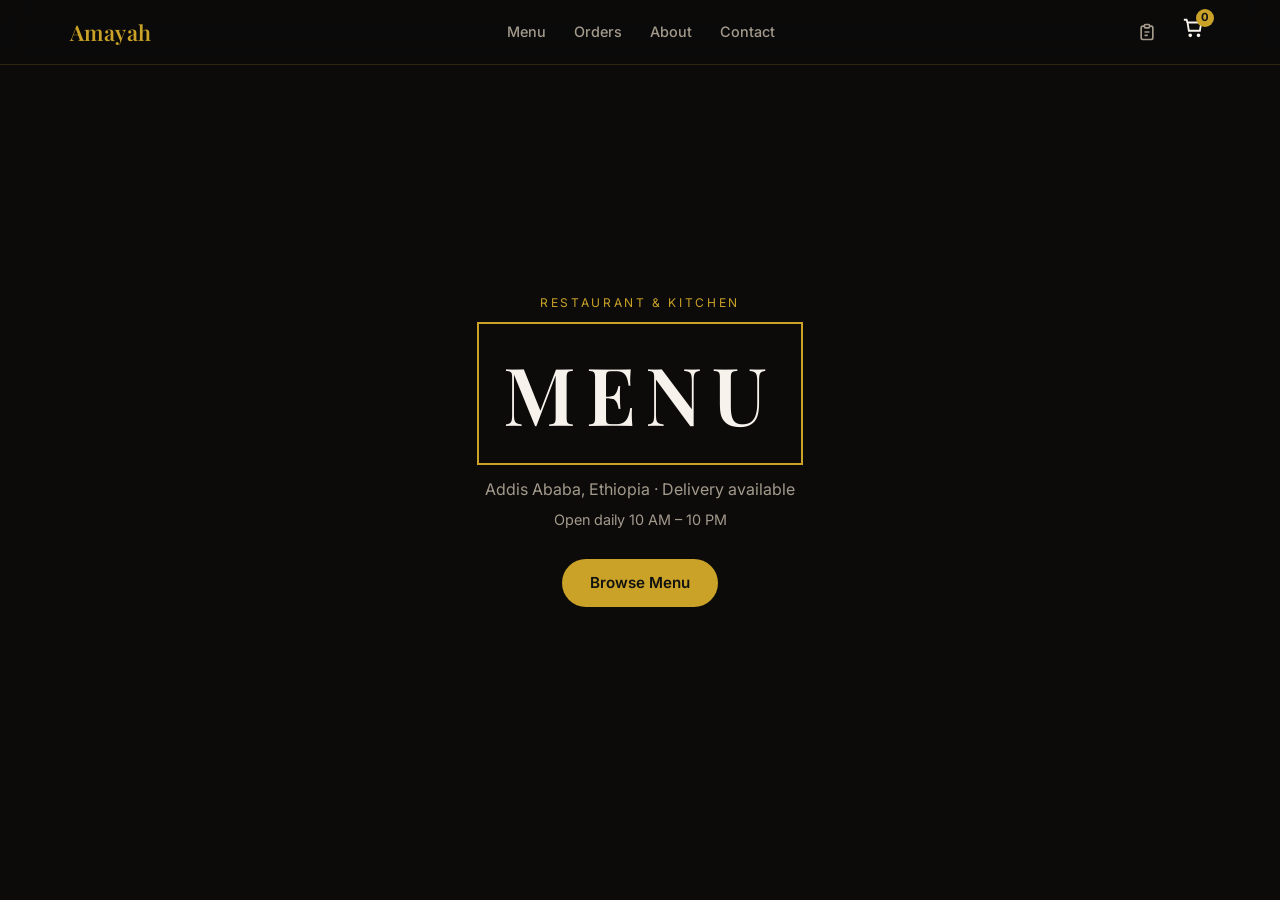
<file: index.html>
<!DOCTYPE html>
<html lang="en">
<head>
  <meta charset="UTF-8" />
  <meta name="viewport" content="width=device-width, initial-scale=1.0" />
  <title>Amayah — Restaurant</title>
  <link rel="preconnect" href="https://fonts.googleapis.com" />
  <link rel="preconnect" href="https://fonts.gstatic.com" crossorigin />
  <link href="https://fonts.googleapis.com/css2?family=Playfair+Display:wght@500;600;700&family=Inter:wght@400;500;600;700&display=swap" rel="stylesheet" />
  <link rel="stylesheet" href="styles.css" />
</head>
<body>
  <header class="header">
    <div class="container header-inner">
      <a href="index.html" class="logo">Amayah</a>
      <nav class="nav" id="mainNav">
        <a href="menu.html">Menu</a>
        <a href="orders.html">Orders</a>
        <a href="about.html">About</a>
        <a href="contact.html">Contact</a>
      </nav>
      <button class="menu-toggle" id="menuToggle" aria-label="Open menu" aria-expanded="false">
        <span></span><span></span><span></span>
      </button>
      <div class="header-actions">
        <a href="orders.html" class="orders-btn" aria-label="Order history" title="Order history">
          <svg width="20" height="20" viewBox="0 0 24 24" fill="none" stroke="currentColor" stroke-width="2">
            <path d="M9 5H7a2 2 0 00-2 2v12a2 2 0 002 2h10a2 2 0 002-2V7a2 2 0 00-2-2h-2" />
            <rect x="9" y="3" width="6" height="4" rx="1" />
            <path d="M9 12h6M9 16h4" />
          </svg>
        </a>
        <a href="menu.html" class="cart-btn" aria-label="Cart">
          <svg width="22" height="22" viewBox="0 0 24 24" fill="none" stroke="currentColor" stroke-width="2">
            <path d="M6 6h15l-1.5 9h-12z" />
            <circle cx="9" cy="20" r="1" />
            <circle cx="18" cy="20" r="1" />
            <path d="M6 6L5 3H2" />
          </svg>
          <span class="cart-count" id="cartCount">0</span>
        </a>
      </div>
    </div>
  </header>

  <section class="hero hero-fullscreen">
    <div class="hero-bg"></div>
    <div class="container hero-content">
      <p class="hero-tag">Restaurant &amp; Kitchen</p>
      <h1>MENU</h1>
      <p class="hero-sub">Addis Ababa, Ethiopia · Delivery available</p>
      <p class="hero-hours">Open daily 10 AM – 10 PM</p>
      <a href="menu.html" class="btn btn-primary">Browse Menu</a>
    </div>
  </section>

  <script src="cart-shared.js"></script>
</body>
</html>
</file>
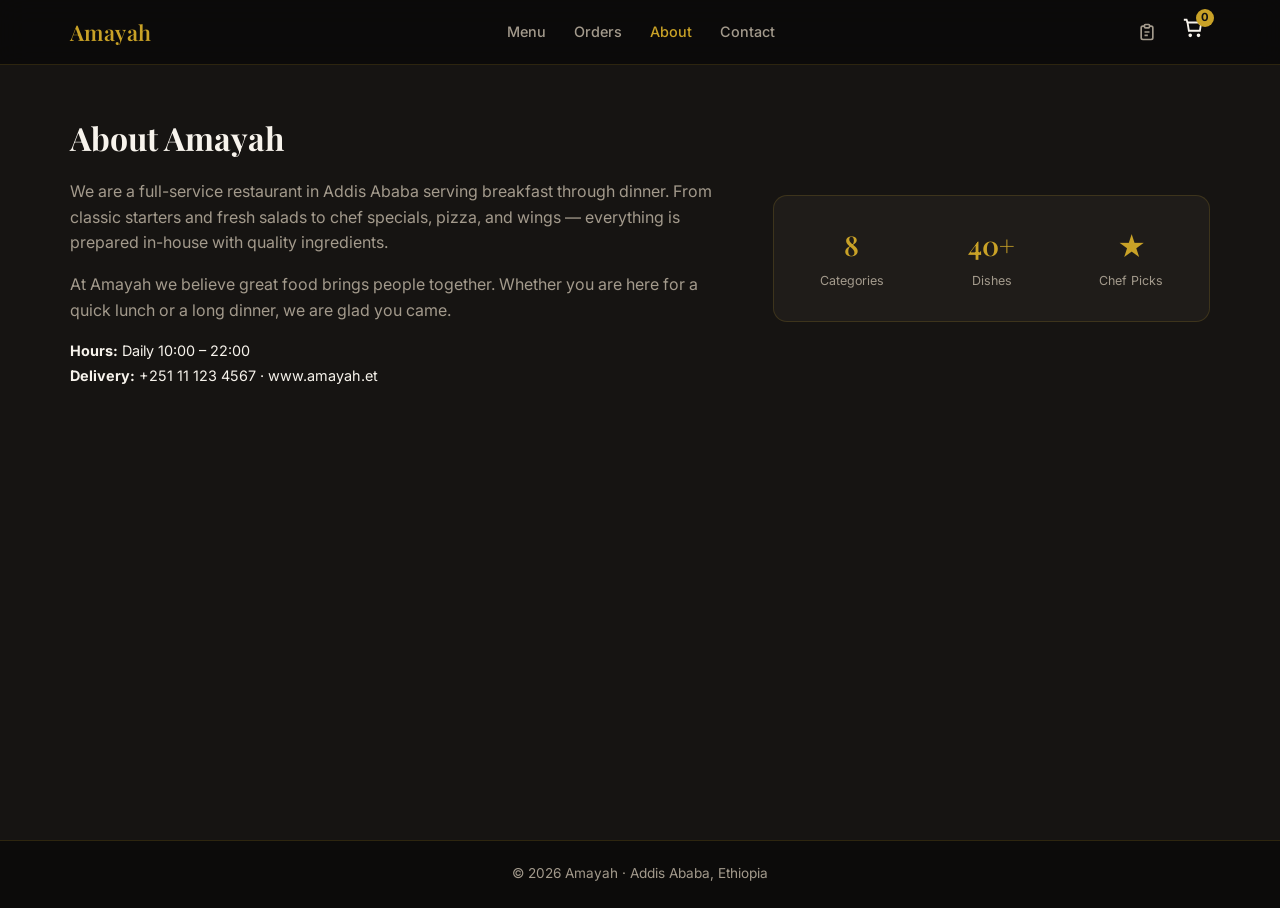
<file: about.html>
<!DOCTYPE html>
<html lang="en">
<head>
  <meta charset="UTF-8" />
  <meta name="viewport" content="width=device-width, initial-scale=1.0" />
  <title>About — Amayah</title>
  <link rel="preconnect" href="https://fonts.googleapis.com" />
  <link rel="preconnect" href="https://fonts.gstatic.com" crossorigin />
  <link href="https://fonts.googleapis.com/css2?family=Playfair+Display:wght@500;600;700&family=Inter:wght@400;500;600;700&display=swap" rel="stylesheet" />
  <link rel="stylesheet" href="styles.css" />
</head>
<body>
  <header class="header">
    <div class="container header-inner">
      <a href="index.html" class="logo">Amayah</a>
      <nav class="nav" id="mainNav">
        <a href="menu.html">Menu</a>
        <a href="orders.html">Orders</a>
        <a href="about.html" class="active">About</a>
        <a href="contact.html">Contact</a>
      </nav>
      <button class="menu-toggle" id="menuToggle" aria-label="Open menu" aria-expanded="false">
        <span></span><span></span><span></span>
      </button>
      <div class="header-actions">
        <a href="orders.html" class="orders-btn" aria-label="Order history" title="Order history">
          <svg width="20" height="20" viewBox="0 0 24 24" fill="none" stroke="currentColor" stroke-width="2">
            <path d="M9 5H7a2 2 0 00-2 2v12a2 2 0 002 2h10a2 2 0 002-2V7a2 2 0 00-2-2h-2" />
            <rect x="9" y="3" width="6" height="4" rx="1" />
            <path d="M9 12h6M9 16h4" />
          </svg>
        </a>
        <a href="menu.html" class="cart-btn" aria-label="Cart">
          <svg width="22" height="22" viewBox="0 0 24 24" fill="none" stroke="currentColor" stroke-width="2">
            <path d="M6 6h15l-1.5 9h-12z" />
            <circle cx="9" cy="20" r="1" />
            <circle cx="18" cy="20" r="1" />
            <path d="M6 6L5 3H2" />
          </svg>
          <span class="cart-count" id="cartCount">0</span>
        </a>
      </div>
    </div>
  </header>

  <main class="page-main">
    <section class="about-section page-section">
      <div class="container about-inner">
        <div class="about-text">
          <h2>About Amayah</h2>
          <p>
            We are a full-service restaurant in Addis Ababa serving breakfast through dinner.
            From classic starters and fresh salads to chef specials, pizza, and
            wings — everything is prepared in-house with quality ingredients.
          </p>
          <p>
            At Amayah we believe great food brings people together. Whether you are
            here for a quick lunch or a long dinner, we are glad you came.
          </p>
          <p class="about-hours">
            <strong>Hours:</strong> Daily 10:00 – 22:00<br />
            <strong>Delivery:</strong> +251 11 123 4567 · www.amayah.et
          </p>
        </div>
        <div class="about-card">
          <div class="stat">
            <span class="stat-num">8</span>
            <span class="stat-label">Categories</span>
          </div>
          <div class="stat">
            <span class="stat-num">40+</span>
            <span class="stat-label">Dishes</span>
          </div>
          <div class="stat">
            <span class="stat-num">★</span>
            <span class="stat-label">Chef Picks</span>
          </div>
        </div>
      </div>
    </section>
  </main>

  <footer class="footer">
    <div class="container">
      <p>© 2026 Amayah · Addis Ababa, Ethiopia</p>
    </div>
  </footer>

  <script src="cart-shared.js"></script>
</body>
</html>
</file>
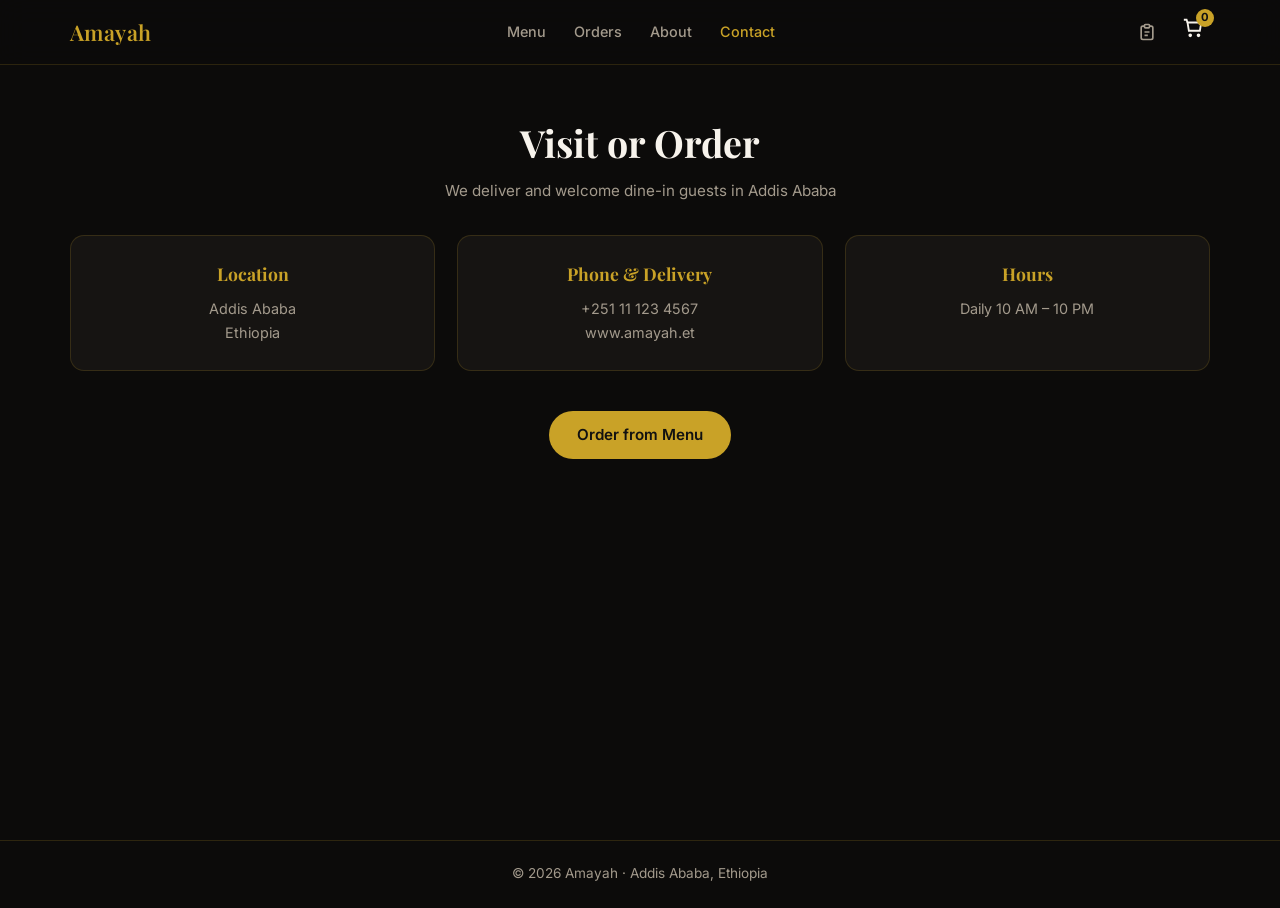
<file: contact.html>
<!DOCTYPE html>
<html lang="en">
<head>
  <meta charset="UTF-8" />
  <meta name="viewport" content="width=device-width, initial-scale=1.0" />
  <title>Contact — Amayah</title>
  <link rel="preconnect" href="https://fonts.googleapis.com" />
  <link rel="preconnect" href="https://fonts.gstatic.com" crossorigin />
  <link href="https://fonts.googleapis.com/css2?family=Playfair+Display:wght@500;600;700&family=Inter:wght@400;500;600;700&display=swap" rel="stylesheet" />
  <link rel="stylesheet" href="styles.css" />
</head>
<body>
  <header class="header">
    <div class="container header-inner">
      <a href="index.html" class="logo">Amayah</a>
      <nav class="nav" id="mainNav">
        <a href="menu.html">Menu</a>
        <a href="orders.html">Orders</a>
        <a href="about.html">About</a>
        <a href="contact.html" class="active">Contact</a>
      </nav>
      <button class="menu-toggle" id="menuToggle" aria-label="Open menu" aria-expanded="false">
        <span></span><span></span><span></span>
      </button>
      <div class="header-actions">
        <a href="orders.html" class="orders-btn" aria-label="Order history" title="Order history">
          <svg width="20" height="20" viewBox="0 0 24 24" fill="none" stroke="currentColor" stroke-width="2">
            <path d="M9 5H7a2 2 0 00-2 2v12a2 2 0 002 2h10a2 2 0 002-2V7a2 2 0 00-2-2h-2" />
            <rect x="9" y="3" width="6" height="4" rx="1" />
            <path d="M9 12h6M9 16h4" />
          </svg>
        </a>
        <a href="menu.html" class="cart-btn" aria-label="Cart">
          <svg width="22" height="22" viewBox="0 0 24 24" fill="none" stroke="currentColor" stroke-width="2">
            <path d="M6 6h15l-1.5 9h-12z" />
            <circle cx="9" cy="20" r="1" />
            <circle cx="18" cy="20" r="1" />
            <path d="M6 6L5 3H2" />
          </svg>
          <span class="cart-count" id="cartCount">0</span>
        </a>
      </div>
    </div>
  </header>

  <main class="page-main">
    <section class="contact-section page-section">
      <div class="container">
        <div class="section-header">
          <h2>Visit or Order</h2>
          <p>We deliver and welcome dine-in guests in Addis Ababa</p>
        </div>
        <div class="contact-grid">
          <div class="contact-card">
            <h3>Location</h3>
            <p>Addis Ababa<br />Ethiopia</p>
          </div>
          <div class="contact-card">
            <h3>Phone &amp; Delivery</h3>
            <p>+251 11 123 4567<br />www.amayah.et</p>
          </div>
          <div class="contact-card">
            <h3>Hours</h3>
            <p>Daily 10 AM – 10 PM</p>
          </div>
        </div>
        <div class="page-cta">
          <a href="menu.html" class="btn btn-primary">Order from Menu</a>
        </div>
      </div>
    </section>
  </main>

  <footer class="footer">
    <div class="container">
      <p>© 2026 Amayah · Addis Ababa, Ethiopia</p>
    </div>
  </footer>

  <script src="cart-shared.js"></script>
</body>
</html>
</file>
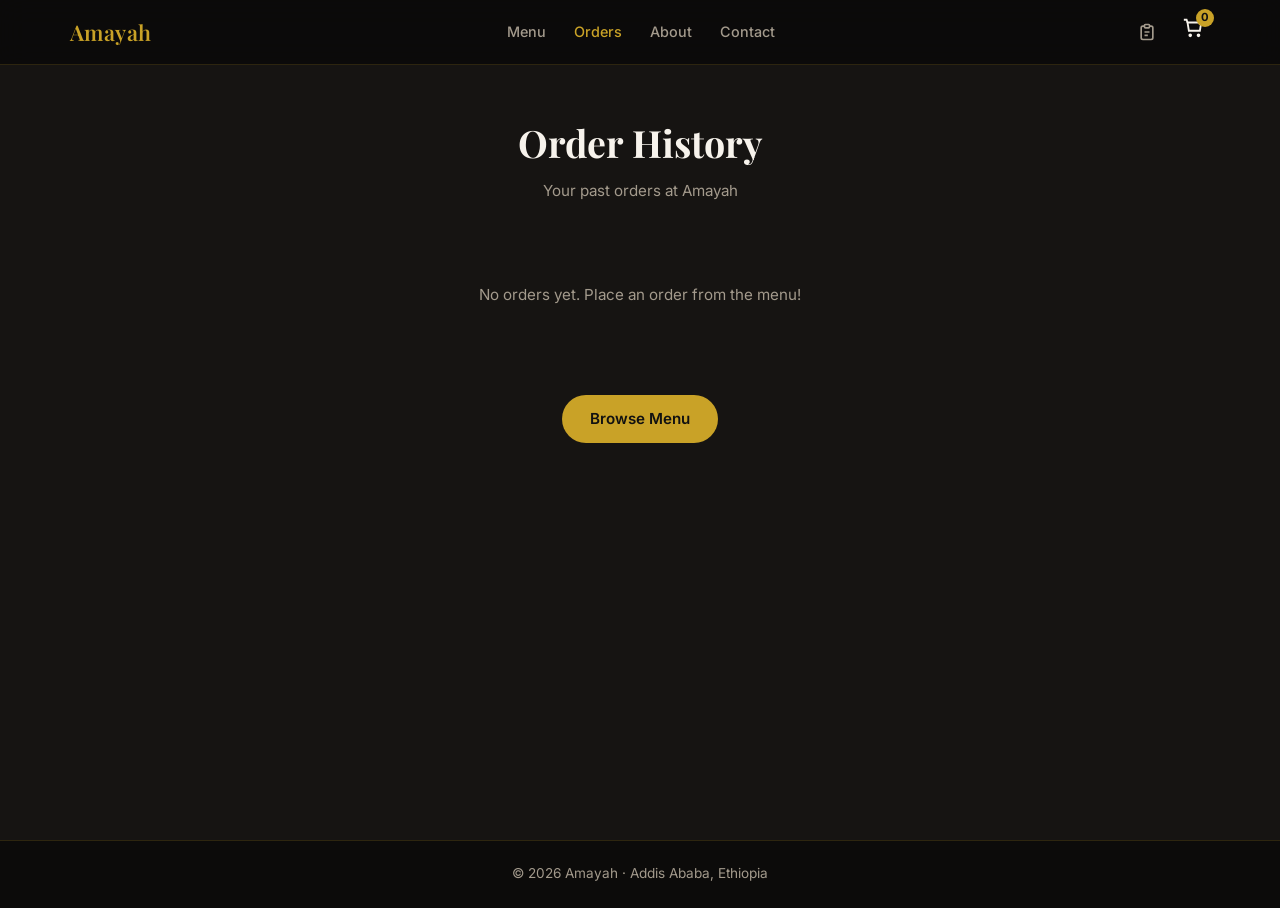
<file: orders.html>
<!DOCTYPE html>
<html lang="en">
<head>
  <meta charset="UTF-8" />
  <meta name="viewport" content="width=device-width, initial-scale=1.0" />
  <title>Orders — Amayah</title>
  <link rel="preconnect" href="https://fonts.googleapis.com" />
  <link rel="preconnect" href="https://fonts.gstatic.com" crossorigin />
  <link href="https://fonts.googleapis.com/css2?family=Playfair+Display:wght@500;600;700&family=Inter:wght@400;500;600;700&display=swap" rel="stylesheet" />
  <link rel="stylesheet" href="styles.css" />
</head>
<body>
  <header class="header">
    <div class="container header-inner">
      <a href="index.html" class="logo">Amayah</a>
      <nav class="nav" id="mainNav">
        <a href="menu.html">Menu</a>
        <a href="orders.html" class="active">Orders</a>
        <a href="about.html">About</a>
        <a href="contact.html">Contact</a>
      </nav>
      <button class="menu-toggle" id="menuToggle" aria-label="Open menu" aria-expanded="false">
        <span></span><span></span><span></span>
      </button>
      <div class="header-actions">
        <a href="orders.html" class="orders-btn" aria-label="Order history" title="Order history">
          <svg width="20" height="20" viewBox="0 0 24 24" fill="none" stroke="currentColor" stroke-width="2">
            <path d="M9 5H7a2 2 0 00-2 2v12a2 2 0 002 2h10a2 2 0 002-2V7a2 2 0 00-2-2h-2" />
            <rect x="9" y="3" width="6" height="4" rx="1" />
            <path d="M9 12h6M9 16h4" />
          </svg>
        </a>
        <a href="menu.html" class="cart-btn" aria-label="Cart">
          <svg width="22" height="22" viewBox="0 0 24 24" fill="none" stroke="currentColor" stroke-width="2">
            <path d="M6 6h15l-1.5 9h-12z" />
            <circle cx="9" cy="20" r="1" />
            <circle cx="18" cy="20" r="1" />
            <path d="M6 6L5 3H2" />
          </svg>
          <span class="cart-count" id="cartCount">0</span>
        </a>
      </div>
    </div>
  </header>

  <main class="page-main">
    <section class="orders-section page-section">
      <div class="container">
        <div class="section-header">
          <h2>Order History</h2>
          <p>Your past orders at Amayah</p>
        </div>
        <div class="orders-list" id="ordersList">
          <p class="orders-empty">No orders yet. Place an order from the menu!</p>
        </div>
        <div class="page-cta">
          <a href="menu.html" class="btn btn-primary">Browse Menu</a>
        </div>
      </div>
    </section>
  </main>

  <footer class="footer">
    <div class="container">
      <p>© 2026 Amayah · Addis Ababa, Ethiopia</p>
    </div>
  </footer>

  <script src="cart-shared.js"></script>
  <script src="orders.js"></script>
</body>
</html>
</file>
<file: styles.css>
/* ===== Reset & Base ===== */
*,
*::before,
*::after {
  box-sizing: border-box;
  margin: 0;
  padding: 0;
}

:root {
  --bg: #0c0b0a;
  --surface: #161412;
  --surface-2: #1f1c19;
  --text: #f7f3ec;
  --text-muted: #a39a8c;
  --accent: #c9a227;
  --accent-soft: rgba(201, 162, 39, 0.15);
  --accent-hover: #d4b33a;
  --border: rgba(201, 162, 39, 0.18);
  --radius: 14px;
  --shadow: 0 12px 40px rgba(0, 0, 0, 0.45);
  --font-display: "Playfair Display", Georgia, serif;
  --font-body: "Inter", system-ui, sans-serif;
}

html {
  scroll-behavior: smooth;
}

body {
  font-family: var(--font-body);
  background: var(--bg);
  color: var(--text);
  line-height: 1.6;
  min-height: 100vh;
}

img {
  max-width: 100%;
  display: block;
  object-fit: cover;
}

a {
  color: inherit;
  text-decoration: none;
}

button {
  font-family: inherit;
  cursor: pointer;
  border: none;
  background: none;
}

.container {
  width: min(1140px, 92%);
  margin-inline: auto;
}

/* ===== Header ===== */
.header {
  position: fixed;
  top: 0;
  left: 0;
  right: 0;
  z-index: 100;
  background: rgba(12, 11, 10, 0.9);
  backdrop-filter: blur(14px);
  border-bottom: 1px solid var(--border);
}

.header-inner {
  display: flex;
  align-items: center;
  justify-content: space-between;
  height: 64px;
}

.logo {
  font-family: var(--font-display);
  font-size: 1.35rem;
  font-weight: 600;
  color: var(--accent);
  letter-spacing: 0.02em;
}

.nav {
  display: flex;
  gap: 1.75rem;
}

.nav a {
  font-size: 0.9rem;
  font-weight: 500;
  color: var(--text-muted);
  transition: color 0.2s;
}

.nav a:hover {
  color: var(--accent);
}

.cart-btn {
  position: relative;
  color: var(--text);
  padding: 0.4rem;
  transition: color 0.2s;
}

.cart-btn:hover {
  color: var(--accent);
}

.cart-count {
  position: absolute;
  top: -2px;
  right: -4px;
  background: var(--accent);
  color: #111;
  font-size: 0.7rem;
  font-weight: 700;
  min-width: 18px;
  height: 18px;
  border-radius: 999px;
  display: flex;
  align-items: center;
  justify-content: center;
  padding: 0 4px;
}

/* ===== Hero ===== */
.hero {
  position: relative;
  min-height: 100vh;
  display: flex;
  align-items: center;
  justify-content: center;
  text-align: center;
  overflow: hidden;
  padding: 0;
}

.hero-bg {
  position: absolute;
  inset: 0;
  background:
    linear-gradient(160deg, rgba(12, 11, 10, 0.75) 0%, rgba(12, 11, 10, 0.92) 100%),
    url("https://images.unsplash.com/photo-1414235077428-338989a2e8c0?w=1600&q=80")
      center / cover no-repeat;
}

.hero-content {
  position: relative;
  z-index: 1;
}

.hero-tag {
  font-size: 0.75rem;
  letter-spacing: 0.22em;
  text-transform: uppercase;
  color: var(--accent);
  margin-bottom: 0.6rem;
}

.hero h1 {
  font-family: var(--font-display);
  font-size: clamp(3rem, 8vw, 5rem);
  font-weight: 600;
  letter-spacing: 0.12em;
  margin-bottom: 0.75rem;
  border: 2px solid var(--accent);
  display: inline-block;
  padding: 0.35rem 1.5rem;
}

.hero-sub {
  color: var(--text-muted);
  font-size: 1rem;
  margin-bottom: 0.35rem;
}

.hero-hours {
  color: var(--text-muted);
  font-size: 0.9rem;
  margin-bottom: 1.75rem;
}

/* ===== Buttons ===== */
.btn {
  display: inline-flex;
  align-items: center;
  justify-content: center;
  padding: 0.75rem 1.75rem;
  border-radius: 999px;
  font-weight: 600;
  font-size: 0.95rem;
  transition: background 0.2s, transform 0.15s, box-shadow 0.2s;
}

.btn-primary {
  background: var(--accent);
  color: #111;
}

.btn-primary:hover:not(:disabled) {
  background: var(--accent-hover);
  transform: translateY(-1px);
  box-shadow: 0 8px 24px rgba(201, 162, 39, 0.35);
}

.btn-primary:disabled {
  opacity: 0.4;
  cursor: not-allowed;
}

.btn-block {
  width: 100%;
}

.btn-add {
  background: transparent;
  border: 1px solid var(--border);
  color: var(--accent);
  padding: 0.45rem 1.1rem;
  border-radius: 999px;
  font-size: 0.82rem;
  font-weight: 600;
  transition: background 0.2s, border-color 0.2s, color 0.2s;
}

.btn-add:hover {
  background: var(--accent);
  border-color: var(--accent);
  color: #111;
}

/* ===== Menu Section ===== */
.menu-section {
  padding: 4.5rem 0 4rem;
}

.section-header {
  text-align: center;
  margin-bottom: 2rem;
}

.section-header h2 {
  font-family: var(--font-display);
  font-size: clamp(1.75rem, 4vw, 2.35rem);
  margin-bottom: 0.4rem;
}

.section-header p {
  color: var(--text-muted);
  font-size: 0.95rem;
}

.filters {
  display: flex;
  flex-wrap: wrap;
  justify-content: center;
  gap: 0.5rem;
  margin-bottom: 2.5rem;
}

.filter-btn {
  padding: 0.5rem 1.15rem;
  border-radius: 999px;
  font-size: 0.85rem;
  font-weight: 500;
  color: var(--text-muted);
  border: 1px solid transparent;
  transition: all 0.2s;
  background: var(--surface);
}

.filter-btn:hover {
  color: var(--text);
  border-color: var(--border);
}

.filter-btn.active {
  background: var(--accent);
  color: #111;
  border-color: var(--accent);
  font-weight: 600;
}

/* ===== Menu Cards (image style) ===== */
.menu-grid {
  display: grid;
  grid-template-columns: repeat(auto-fill, minmax(300px, 1fr));
  gap: 1.5rem;
}

.menu-card {
  background: var(--surface);
  border: 1px solid var(--border);
  border-radius: var(--radius);
  overflow: hidden;
  transition: transform 0.22s, box-shadow 0.22s, border-color 0.22s;
  display: flex;
  flex-direction: column;
}

.menu-card:hover {
  transform: translateY(-5px);
  box-shadow: var(--shadow);
  border-color: rgba(201, 162, 39, 0.4);
}

.menu-card-img-wrap {
  position: relative;
  height: 190px;
  overflow: hidden;
  background: var(--surface-2);
}

.menu-card-img-wrap img {
  width: 100%;
  height: 100%;
  transition: transform 0.35s ease;
}

.menu-card:hover .menu-card-img-wrap img {
  transform: scale(1.06);
}

.chef-badge {
  position: absolute;
  top: 12px;
  left: 12px;
  background: var(--accent);
  color: #111;
  font-size: 0.7rem;
  font-weight: 700;
  letter-spacing: 0.04em;
  padding: 0.3rem 0.65rem;
  border-radius: 6px;
  z-index: 2;
}

.menu-card-body {
  padding: 1.15rem 1.25rem 1.3rem;
  display: flex;
  flex-direction: column;
  flex: 1;
  gap: 0.45rem;
}

.menu-card-top {
  display: flex;
  justify-content: space-between;
  align-items: flex-start;
  gap: 0.75rem;
}

.menu-card h3 {
  font-family: var(--font-display);
  font-size: 1.15rem;
  font-weight: 600;
  line-height: 1.3;
}

.menu-price {
  font-weight: 700;
  color: var(--accent);
  white-space: nowrap;
  font-size: 1.05rem;
}

.menu-desc {
  font-size: 0.85rem;
  color: var(--text-muted);
  flex: 1;
  line-height: 1.5;
}

.menu-card-footer {
  display: flex;
  justify-content: space-between;
  align-items: center;
  margin-top: 0.55rem;
  gap: 0.5rem;
}

.menu-tag {
  font-size: 0.68rem;
  text-transform: uppercase;
  letter-spacing: 0.07em;
  color: var(--text-muted);
  background: var(--surface-2);
  padding: 0.28rem 0.55rem;
  border-radius: 5px;
  font-weight: 500;
}

/* ===== About ===== */
.about-section {
  padding: 4rem 0;
  background: var(--surface);
  border-top: 1px solid var(--border);
  border-bottom: 1px solid var(--border);
}

.about-inner {
  display: grid;
  grid-template-columns: 1.5fr 1fr;
  gap: 3rem;
  align-items: center;
}

.about-text h2 {
  font-family: var(--font-display);
  font-size: 2rem;
  margin-bottom: 1rem;
}

.about-text p {
  color: var(--text-muted);
  margin-bottom: 1rem;
}

.about-hours {
  font-size: 0.9rem;
  color: var(--text) !important;
  line-height: 1.7;
}

.about-card {
  display: grid;
  grid-template-columns: repeat(3, 1fr);
  gap: 1rem;
  background: var(--surface-2);
  border: 1px solid var(--border);
  border-radius: var(--radius);
  padding: 1.75rem 1rem;
  text-align: center;
}

.stat-num {
  display: block;
  font-family: var(--font-display);
  font-size: 1.7rem;
  color: var(--accent);
  font-weight: 600;
}

.stat-label {
  font-size: 0.78rem;
  color: var(--text-muted);
}

/* ===== Contact ===== */
.contact-section {
  padding: 4rem 0;
}

.contact-grid {
  display: grid;
  grid-template-columns: repeat(3, 1fr);
  gap: 1.4rem;
}

.contact-card {
  background: var(--surface);
  border: 1px solid var(--border);
  border-radius: var(--radius);
  padding: 1.5rem;
  text-align: center;
}

.contact-card h3 {
  font-family: var(--font-display);
  font-size: 1.1rem;
  margin-bottom: 0.55rem;
  color: var(--accent);
}

.contact-card p {
  font-size: 0.9rem;
  color: var(--text-muted);
  line-height: 1.7;
}

/* ===== Footer ===== */
.footer {
  padding: 1.4rem 0;
  border-top: 1px solid var(--border);
  text-align: center;
}

.footer p {
  font-size: 0.85rem;
  color: var(--text-muted);
}

/* ===== Cart Drawer ===== */
.cart-overlay {
  position: fixed;
  inset: 0;
  background: rgba(0, 0, 0, 0.6);
  opacity: 0;
  visibility: hidden;
  transition: opacity 0.25s, visibility 0.25s;
  z-index: 200;
}

.cart-overlay.open {
  opacity: 1;
  visibility: visible;
}

.cart-drawer {
  position: fixed;
  top: 0;
  right: 0;
  width: min(380px, 100%);
  height: 100%;
  background: var(--surface);
  border-left: 1px solid var(--border);
  z-index: 210;
  display: flex;
  flex-direction: column;
  transform: translateX(100%);
  transition: transform 0.3s ease;
}

.cart-drawer.open {
  transform: translateX(0);
}

.cart-header {
  display: flex;
  align-items: center;
  justify-content: space-between;
  padding: 1.2rem 1.35rem;
  border-bottom: 1px solid var(--border);
}

.cart-header h3 {
  font-family: var(--font-display);
  font-size: 1.25rem;
}

.cart-close {
  font-size: 1.75rem;
  line-height: 1;
  color: var(--text-muted);
  padding: 0.2rem;
}

.cart-close:hover {
  color: var(--text);
}

.cart-items {
  flex: 1;
  overflow-y: auto;
  padding: 1rem 1.35rem;
}

.cart-empty {
  color: var(--text-muted);
  text-align: center;
  padding: 2.5rem 0;
  font-size: 0.95rem;
}

.cart-item {
  display: flex;
  gap: 0.85rem;
  align-items: center;
  padding: 0.85rem 0;
  border-bottom: 1px solid var(--border);
}

.cart-item:last-child {
  border-bottom: none;
}

.cart-item-thumb {
  width: 52px;
  height: 52px;
  border-radius: 10px;
  overflow: hidden;
  flex-shrink: 0;
  background: var(--surface-2);
}

.cart-item-thumb img {
  width: 100%;
  height: 100%;
}

.cart-item-info {
  flex: 1;
  min-width: 0;
}

.cart-item-info h4 {
  font-size: 0.92rem;
  font-weight: 500;
  margin-bottom: 0.15rem;
}

.cart-item-info p {
  font-size: 0.85rem;
  color: var(--accent);
  font-weight: 600;
}

.cart-item-qty {
  display: flex;
  align-items: center;
  gap: 0.4rem;
}

.qty-btn {
  width: 28px;
  height: 28px;
  border-radius: 6px;
  background: var(--surface-2);
  color: var(--text);
  font-size: 1rem;
  display: flex;
  align-items: center;
  justify-content: center;
}

.qty-btn:hover {
  background: var(--border);
}

.cart-item-qty span {
  min-width: 1.25rem;
  text-align: center;
  font-size: 0.9rem;
  font-weight: 500;
}

.cart-footer {
  padding: 1.2rem 1.35rem;
  border-top: 1px solid var(--border);
}

.cart-total {
  display: flex;
  justify-content: space-between;
  align-items: center;
  margin-bottom: 1rem;
  font-size: 1.05rem;
}

.cart-total strong {
  font-size: 1.25rem;
  color: var(--accent);
}

/* ===== Toast ===== */
.toast {
  position: fixed;
  bottom: 1.5rem;
  left: 50%;
  transform: translateX(-50%) translateY(80px);
  background: var(--surface-2);
  color: var(--text);
  padding: 0.75rem 1.5rem;
  border-radius: 999px;
  border: 1px solid var(--border);
  font-size: 0.9rem;
  z-index: 300;
  opacity: 0;
  transition: transform 0.3s, opacity 0.3s;
  pointer-events: none;
  white-space: nowrap;
}

.toast.show {
  transform: translateX(-50%) translateY(0);
  opacity: 1;
}

/* ===== Responsive ===== */
/* ===== Mobile hamburger ===== */
.menu-toggle {
  display: none;
  flex-direction: column;
  justify-content: center;
  gap: 5px;
  width: 40px;
  height: 40px;
  padding: 8px;
  z-index: 120;
  color: var(--text);
}

.menu-toggle span {
  display: block;
  width: 100%;
  height: 2px;
  background: currentColor;
  border-radius: 2px;
  transition: transform 0.25s, opacity 0.25s;
}

.menu-toggle.open span:nth-child(1) {
  transform: translateY(7px) rotate(45deg);
}

.menu-toggle.open span:nth-child(2) {
  opacity: 0;
}

.menu-toggle.open span:nth-child(3) {
  transform: translateY(-7px) rotate(-45deg);
}

.nav-backdrop {
  position: fixed;
  inset: 0;
  background: rgba(0, 0, 0, 0.55);
  opacity: 0;
  visibility: hidden;
  transition: opacity 0.25s, visibility 0.25s;
  z-index: 105;
}

.nav-backdrop.open {
  opacity: 1;
  visibility: visible;
}

@media (max-width: 768px) {
  .menu-toggle {
    display: flex;
  }

  .nav {
    position: fixed;
    top: 0;
    right: 0;
    width: min(280px, 80vw);
    height: 100%;
    background: var(--surface);
    border-left: 1px solid var(--border);
    flex-direction: column;
    align-items: stretch;
    gap: 0;
    padding: 5rem 1.5rem 2rem;
    z-index: 110;
    transform: translateX(100%);
    transition: transform 0.3s ease;
    display: flex;
  }

  .nav.open {
    transform: translateX(0);
  }

  .nav a {
    font-size: 1.1rem;
    padding: 0.9rem 0.5rem;
    border-bottom: 1px solid var(--border);
    color: var(--text);
  }

  .nav a:hover,
  .nav a.active {
    color: var(--accent);
  }

  .about-inner {
    grid-template-columns: 1fr;
    gap: 2rem;
  }

  .contact-grid {
    grid-template-columns: 1fr;
  }

  .hero {
    min-height: 100vh;
  }

  .hero h1 {
    letter-spacing: 0.08em;
  }
}

@media (max-width: 480px) {
  .menu-grid {
    grid-template-columns: 1fr;
  }

  .about-card {
    grid-template-columns: 1fr;
    gap: 1.1rem;
  }

  .filters {
    gap: 0.4rem;
  }

  .filter-btn {
    padding: 0.4rem 0.9rem;
    font-size: 0.8rem;
  }
}

/* ===== Header actions ===== */
.header-actions {
  display: flex;
  align-items: center;
  gap: 0.75rem;
}

.orders-btn {
  color: var(--text-muted);
  padding: 0.4rem;
  transition: color 0.2s;
  display: flex;
  align-items: center;
}

.orders-btn:hover {
  color: var(--accent);
}

/* ===== Order History Section ===== */
.orders-section {
  padding: 4.5rem 0 4rem;
  background: var(--surface);
  border-top: 1px solid var(--border);
}

.orders-empty {
  text-align: center;
  color: var(--text-muted);
  padding: 3rem 1rem;
  font-size: 0.95rem;
}

.orders-list {
  display: flex;
  flex-direction: column;
  gap: 1.25rem;
  max-width: 720px;
  margin: 0 auto;
}

.order-card {
  background: var(--bg);
  border: 1px solid var(--border);
  border-radius: var(--radius);
  overflow: hidden;
  transition: border-color 0.2s;
}

.order-card:hover {
  border-color: rgba(201, 162, 39, 0.35);
}

.order-card-header {
  display: flex;
  justify-content: space-between;
  align-items: center;
  flex-wrap: wrap;
  gap: 0.75rem;
  padding: 1rem 1.25rem;
  border-bottom: 1px solid var(--border);
  background: var(--surface-2);
}

.order-id {
  font-weight: 600;
  font-size: 0.95rem;
  color: var(--accent);
}

.order-date {
  font-size: 0.85rem;
  color: var(--text-muted);
}

.order-status {
  font-size: 0.75rem;
  font-weight: 600;
  text-transform: uppercase;
  letter-spacing: 0.05em;
  padding: 0.3rem 0.7rem;
  border-radius: 999px;
  background: rgba(74, 222, 128, 0.15);
  color: #4ade80;
}

.order-card-body {
  padding: 1rem 1.25rem;
}

.order-item-row {
  display: flex;
  justify-content: space-between;
  align-items: center;
  gap: 1rem;
  padding: 0.45rem 0;
  font-size: 0.9rem;
}

.order-item-row span:first-child {
  color: var(--text);
}

.order-item-row span:last-child {
  color: var(--text-muted);
  white-space: nowrap;
}

.order-card-footer {
  display: flex;
  justify-content: space-between;
  align-items: center;
  padding: 0.9rem 1.25rem;
  border-top: 1px solid var(--border);
  font-weight: 600;
}

.order-card-footer strong {
  color: var(--accent);
  font-size: 1.1rem;
}

/* ===== Order Confirmation Modal ===== */
.modal-overlay {
  position: fixed;
  inset: 0;
  background: rgba(0, 0, 0, 0.65);
  opacity: 0;
  visibility: hidden;
  transition: opacity 0.25s, visibility 0.25s;
  z-index: 300;
}

.modal-overlay.open {
  opacity: 1;
  visibility: visible;
}

.order-modal {
  position: fixed;
  top: 50%;
  left: 50%;
  transform: translate(-50%, -50%) scale(0.95);
  width: min(420px, 92%);
  background: var(--surface);
  border: 1px solid var(--border);
  border-radius: 16px;
  z-index: 310;
  opacity: 0;
  visibility: hidden;
  transition: opacity 0.25s, transform 0.25s, visibility 0.25s;
  box-shadow: var(--shadow);
}

.order-modal.open {
  opacity: 1;
  visibility: visible;
  transform: translate(-50%, -50%) scale(1);
}

.order-modal-inner {
  padding: 2rem 1.75rem 1.75rem;
  text-align: center;
}

.order-success-icon {
  width: 56px;
  height: 56px;
  border-radius: 50%;
  background: rgba(74, 222, 128, 0.15);
  color: #4ade80;
  font-size: 1.75rem;
  font-weight: 700;
  display: flex;
  align-items: center;
  justify-content: center;
  margin: 0 auto 1rem;
}

.order-modal h2 {
  font-family: var(--font-display);
  font-size: 1.5rem;
  margin-bottom: 0.35rem;
}

.order-modal-sub {
  color: var(--text-muted);
  font-size: 0.9rem;
  margin-bottom: 1.25rem;
}

.order-modal-details {
  background: var(--surface-2);
  border-radius: 10px;
  padding: 1rem;
  text-align: left;
  margin-bottom: 1.5rem;
  font-size: 0.9rem;
}

.order-modal-details p {
  margin-bottom: 0.4rem;
  color: var(--text-muted);
}

.order-modal-details p strong {
  color: var(--text);
}

.order-modal-details .modal-total {
  margin-top: 0.6rem;
  padding-top: 0.6rem;
  border-top: 1px solid var(--border);
  font-size: 1.05rem;
  color: var(--text) !important;
}

.order-modal-details .modal-total strong {
  color: var(--accent);
}

.order-modal-actions {
  display: flex;
  flex-direction: column;
  gap: 0.6rem;
}

.btn-outline {
  background: transparent;
  border: 1px solid var(--border);
  color: var(--text-muted);
  padding: 0.7rem 1.5rem;
  border-radius: 999px;
  font-weight: 500;
  font-size: 0.9rem;
  transition: border-color 0.2s, color 0.2s;
}

.btn-outline:hover {
  border-color: var(--accent);
  color: var(--accent);
}

/* ===== Multi-page layout ===== */
.page-main {
  min-height: calc(100vh - 64px - 60px);
  padding-top: 64px;
}

.page-section {
  padding-top: 3rem;
  padding-bottom: 4rem;
  min-height: calc(100vh - 64px - 60px);
}

.page-cta {
  text-align: center;
  margin-top: 2.5rem;
}

.nav a.active {
  color: var(--accent);
}

.hero-fullscreen {
  min-height: 100vh;
  padding: 0;
}

.orders-section.page-section {
  background: var(--surface);
  border-top: none;
}

.about-section.page-section {
  border-top: none;
  border-bottom: none;
}

.contact-section.page-section {
  padding-top: 3rem;
}
</file>
